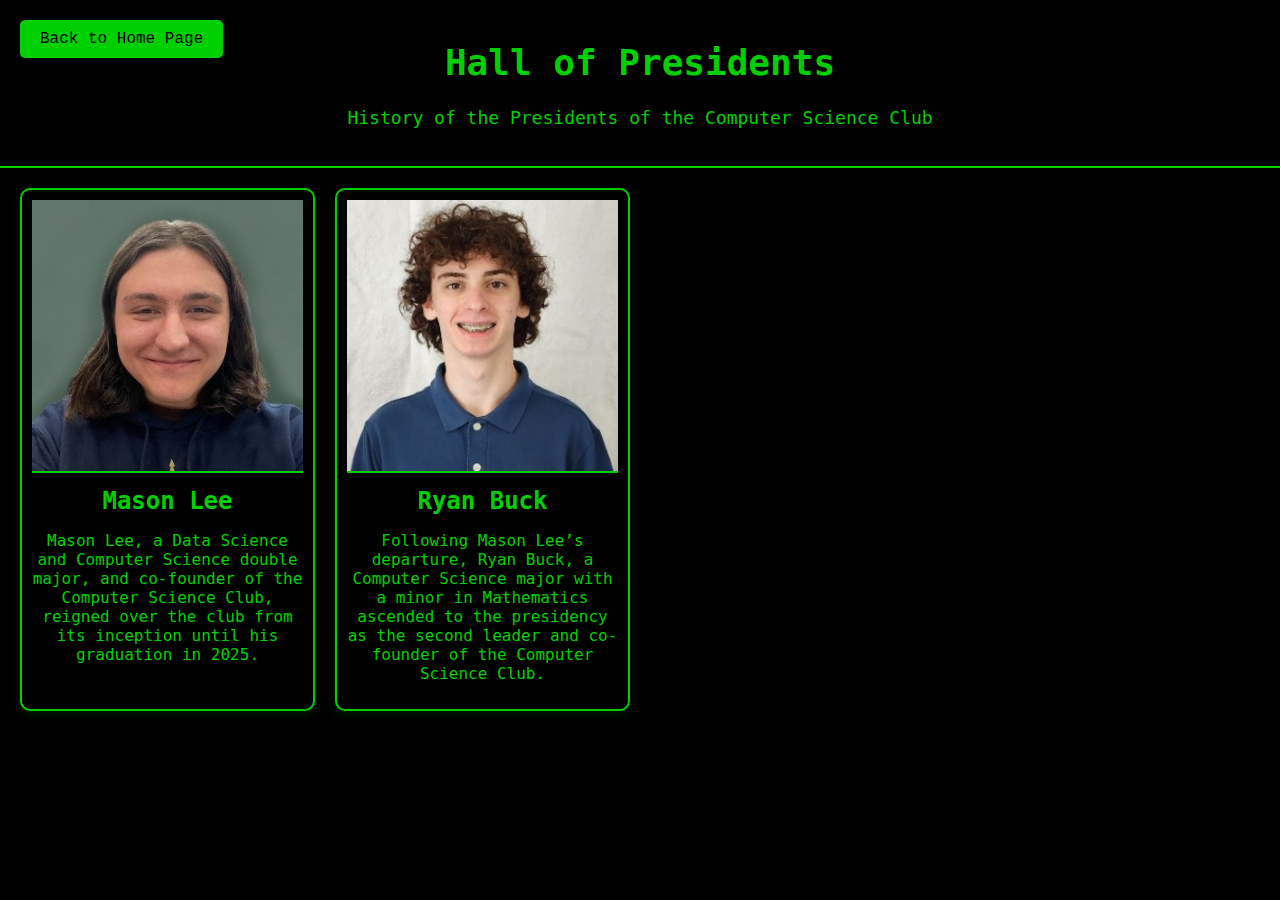
<file: hallOfPresidents.html>
<!DOCTYPE html>
<html lang="en">
<head>
    <meta charset="UTF-8">
    <meta name="viewport" content="width=device-width, initial-scale=1.0">
    <title>Hall of Presidents</title>
    <link rel="icon" type="image/x-icon" href="ChamplainCollegeSeal.png">
    <link rel="stylesheet" href="presidents.css">
    <link rel="stylesheet" href="style.css">
</head>
<body>

    <div class="back-to-home">
        <a href="index.html">
            <button class="home-btn">Back to Home Page</button>
        </a>
    </div>

    <header>
        <h1>Hall of <span class="tooltip">Presidents 
            <span class="tooltiptext" style="font-size: 16px;">Otherwise known as: The Most Enlightened and Code-Wielding 
                Monarch, Supreme Sovereign of the Silicon Syndicate, Protector of the Sacred Debugging Scrolls, 
                Guardian of the Algorithmic Realm, Architect of Timeless Source Code, Defender of Logic and Creativity, 
                Compiler of Boundless Ingenuity, Master of the Keyboard Scepter, and Ruler of Ridiculously Long Titles</span>
        </span>
    </h1>
        <p>History of the Presidents of the Computer Science Club</p>
    </header>

    <section class="presidents">
        <div class="president-card">
            <img src="MasonLee.jpg" alt="President 1">
            <h2>Mason Lee</h2>
            <p>Mason Lee, a Data Science and Computer Science double major, and co-founder of the Computer Science Club, 
                reigned over the club from its inception until his graduation in 2025.</p>
        </div>

        <div class="president-card">
            <img src="RyanBuck.jpg" alt="President 2">
            <h2>Ryan Buck</h2>
            <p>Following Mason Lee’s departure, Ryan Buck, a Computer Science major with a minor in Mathematics 
                ascended to the presidency as the second leader and co-founder of the Computer Science Club.</p>
        </div>

        <!-- Add more president cards as needed -->

    </section>
</body>
</html>
</file>
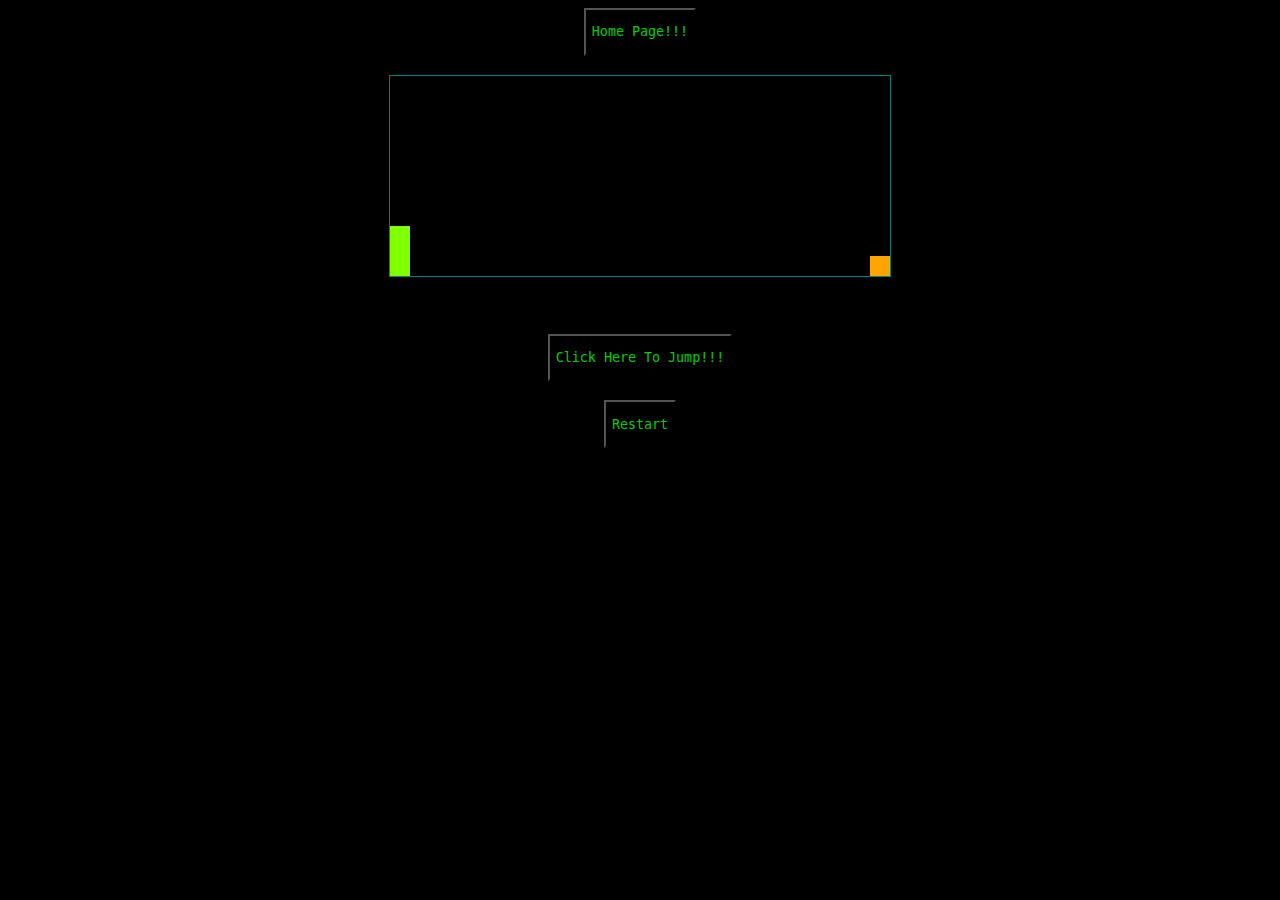
<file: runner.html>
<!DOCTYPE html>
<html lang="en">
<head>
    <title>Endless Runner</title>
    <link rel="stylesheet" href="style.css" />
    <link rel="stylesheet" href="runner.css" />
</head>
<body>
<script src="runner.js"></script>

    <div class="b">
        <button onclick="location.href='index.html';">
            <p>
                Home Page!!!
            </p>
        </button>
    </div>

    <br>

    <div onclick="jump()" id="game">
        <div id="runner"></div>
        <div id="block"></div>
    </div>

    <br>
    <br>
    <br>

    <div class="b">
        <button onclick="jump()">
            <p>
                Click Here To Jump!!!
            </p>
        </button>
    </div>

    <br>

    <div id="resetButton" class="b">
        <button onclick="reloadPage()">
            <p>
                Restart
            </p>
        </button>
    </div>
    
</body>
</html>
</file>
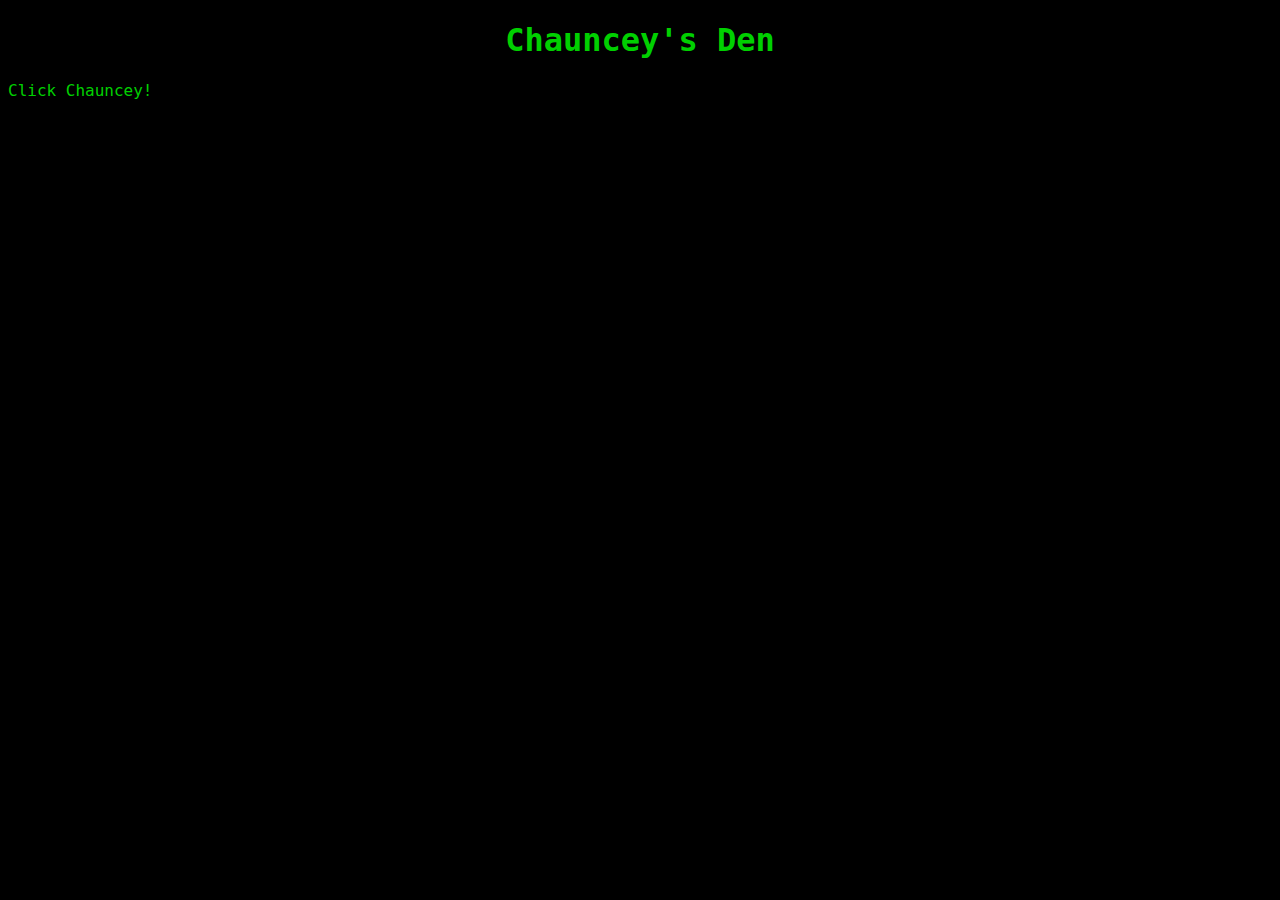
<file: chauncey-den/chauncey-den.html>
<!DOCTYPE html>
<html lang="en">
<head>
    <meta charset="UTF-8">
    <meta name="viewport" content="width=device-width, initial-scale=1.0">
    <link href="../style.css" rel="stylesheet">
    <link href="./chauncey-den.css" rel="stylesheet">
    <script src="./chauncey-den.js"></script>
    <title>Chauncey's Den</title>
</head>
<body>
    <h1 class="center">Chauncey's Den</h1>
    <p>Click Chauncey!</p>
</body>
</html>
</file>
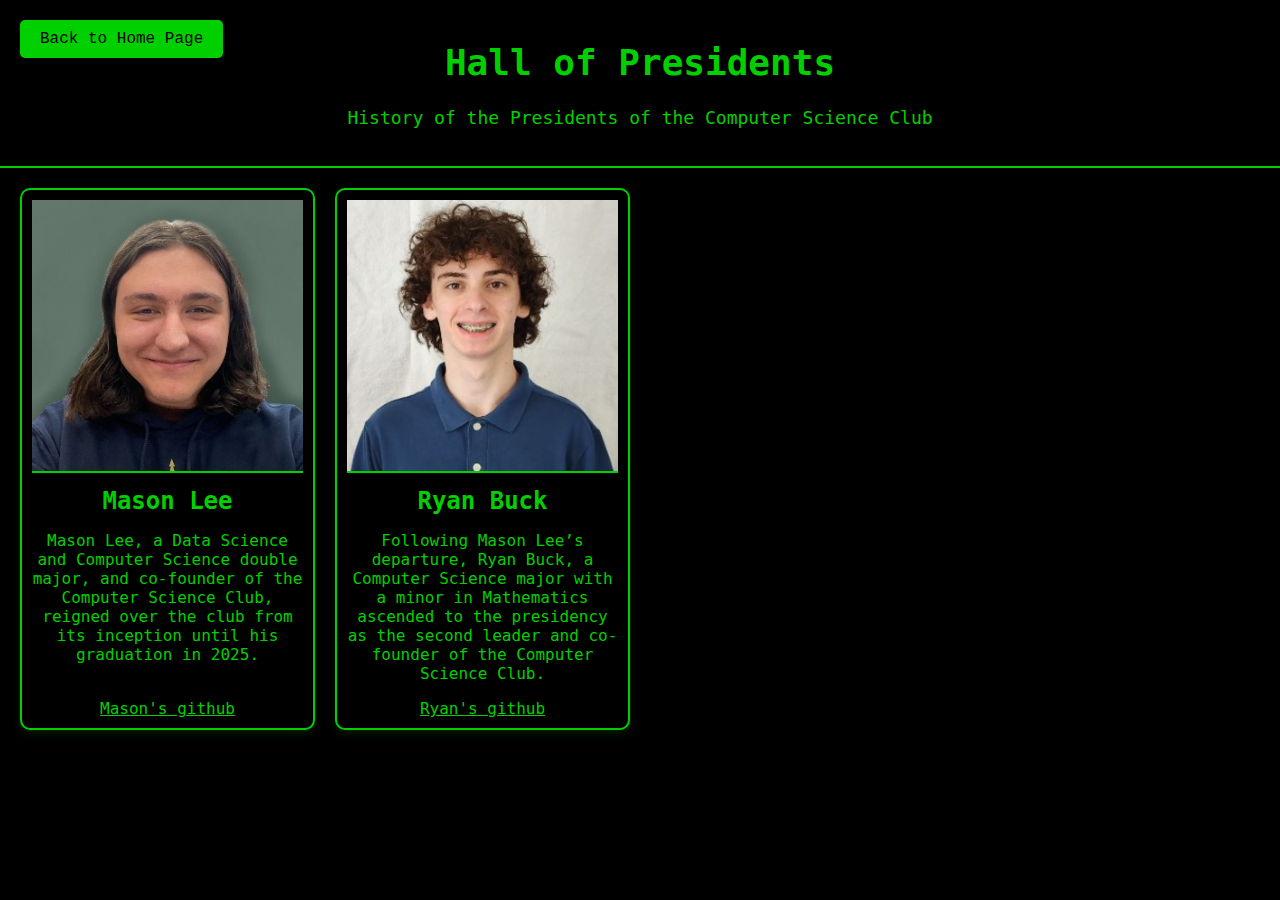
<file: main-pages/presidents/hallOfPresidents.html>
<!DOCTYPE html>
<html lang="en">
<head>
    <meta charset="UTF-8">
    <meta name="viewport" content="width=device-width, initial-scale=1.0">
    <title>Hall of Presidents</title>
    <link rel="icon" type="image/x-icon" href="ChamplainCollegeSeal.png">
    <link rel="stylesheet" href="presidents.css">
    <link rel="stylesheet" href="../../style.css">
</head>
<body>

    <div class="back-to-home">
        <a href="../../index.html">
            <button class="home-btn">Back to Home Page</button>
        </a>
    </div>

    <header>
        <h1>Hall of <span class="tooltip">Presidents 
            <span class="tooltiptext" style="font-size: 16px;">Otherwise known as: The Most Enlightened and Code-Wielding 
                Monarch, Supreme Sovereign of the Silicon Syndicate, Protector of the Sacred Debugging Scrolls, 
                Guardian of the Algorithmic Realm, Architect of Timeless Source Code, Defender of Logic and Creativity, 
                Compiler of Boundless Ingenuity, Master of the Keyboard Scepter, and Ruler of Ridiculously Long Titles</span>
        </span>
    </h1>
        <p>History of the Presidents of the Computer Science Club</p>
    </header>

    <section class="presidents">
        <div class="president-card">
            <img src="MasonLee.jpg" alt="President 1">
            <h2>Mason Lee</h2>
            <p>Mason Lee, a Data Science and Computer Science double major, and co-founder of the Computer Science Club, 
                reigned over the club from its inception until his graduation in 2025.</p>
                <br> <!-- br to line up github links!!!! -->
            <a style="font-size: medium;" href="https://github.com/yearlongmason">Mason's github</a>
        </div>

        <div class="president-card">
            <img src="RyanBuck.jpg" alt="President 2">
            <h2>Ryan Buck</h2>
            <p>Following Mason Lee’s departure, Ryan Buck, a Computer Science major with a minor in Mathematics 
                ascended to the presidency as the second leader and co-founder of the Computer Science Club.</p>
            <a style="font-size: medium;" href="https://github.com/RyanBuck182">Ryan's github</a>
        </div>

        <!-- Add more president cards as needed -->

    </section>
</body>
</html>
</file>
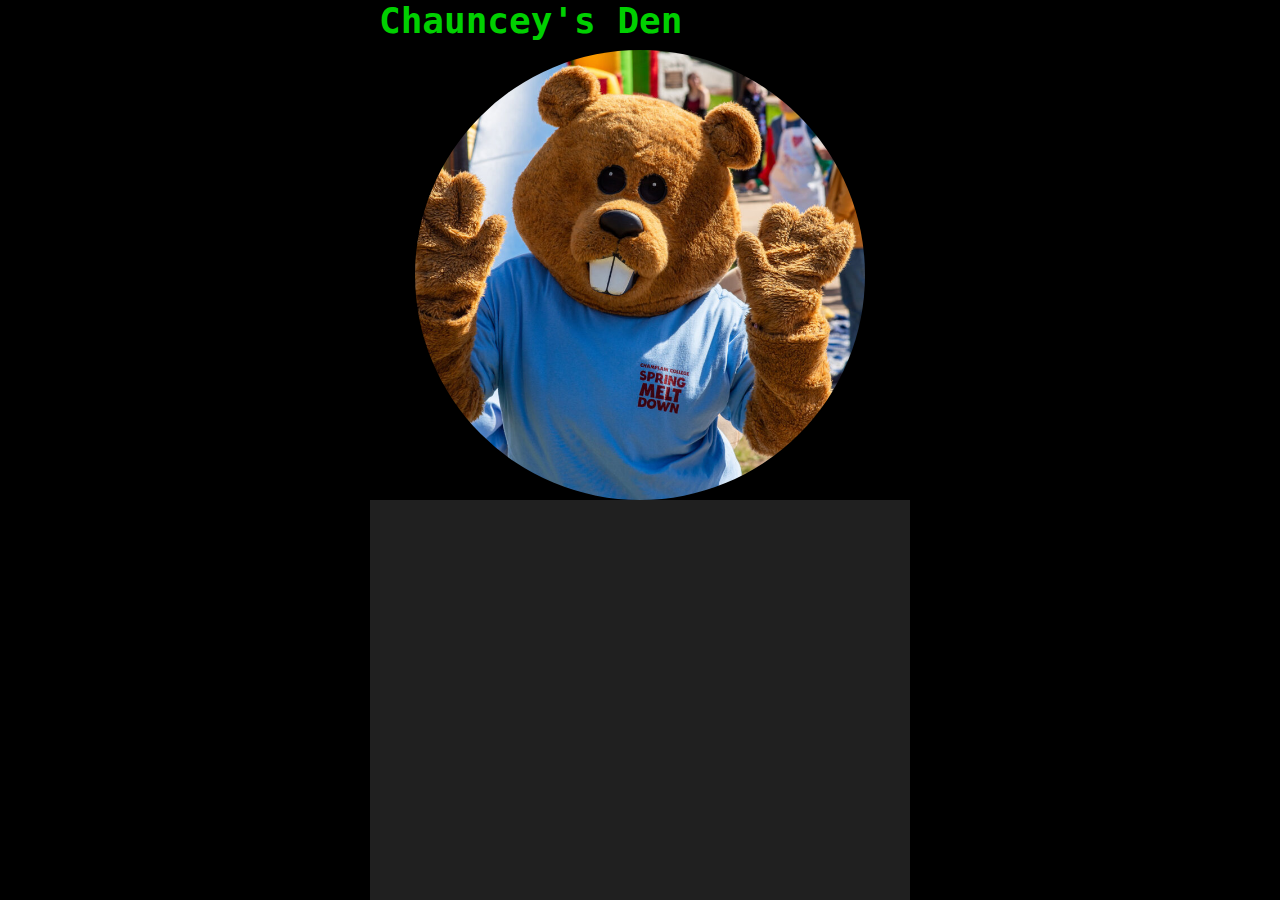
<file: user-pages/chauncey-den/chauncey-den.html>
<!DOCTYPE html>
<html lang="en">
<head>
    <meta charset="UTF-8">
    <meta name="viewport" content="width=device-width, initial-scale=1.0">
    <link href="../../style.css" rel="stylesheet">
    <link href="./chauncey-den.css" rel="stylesheet">
    <script type="module" src="./frontend/chauncey-den.js"></script>
    <title>Chauncey's Den</title>
</head>
<body id="page-container">
    <h1>Chauncey's Den</h1>
    <div id="chauncey-container">
        <img id="chauncey" src="./assets/chauncey.png" alt="Chauncey">
    </div>
    <div hidden id="resources">
        <h2>Resources</h2>
        <p hidden id="chauncey-counter">Chaunceys: 0</p>
    </div>
    <div hidden id="upgrades">
        <h2>Upgrades</h2>
        <p hidden id="handler-counter">Chauncey Handlers: 0</p>
    </div>
</body>
</html>
</file>
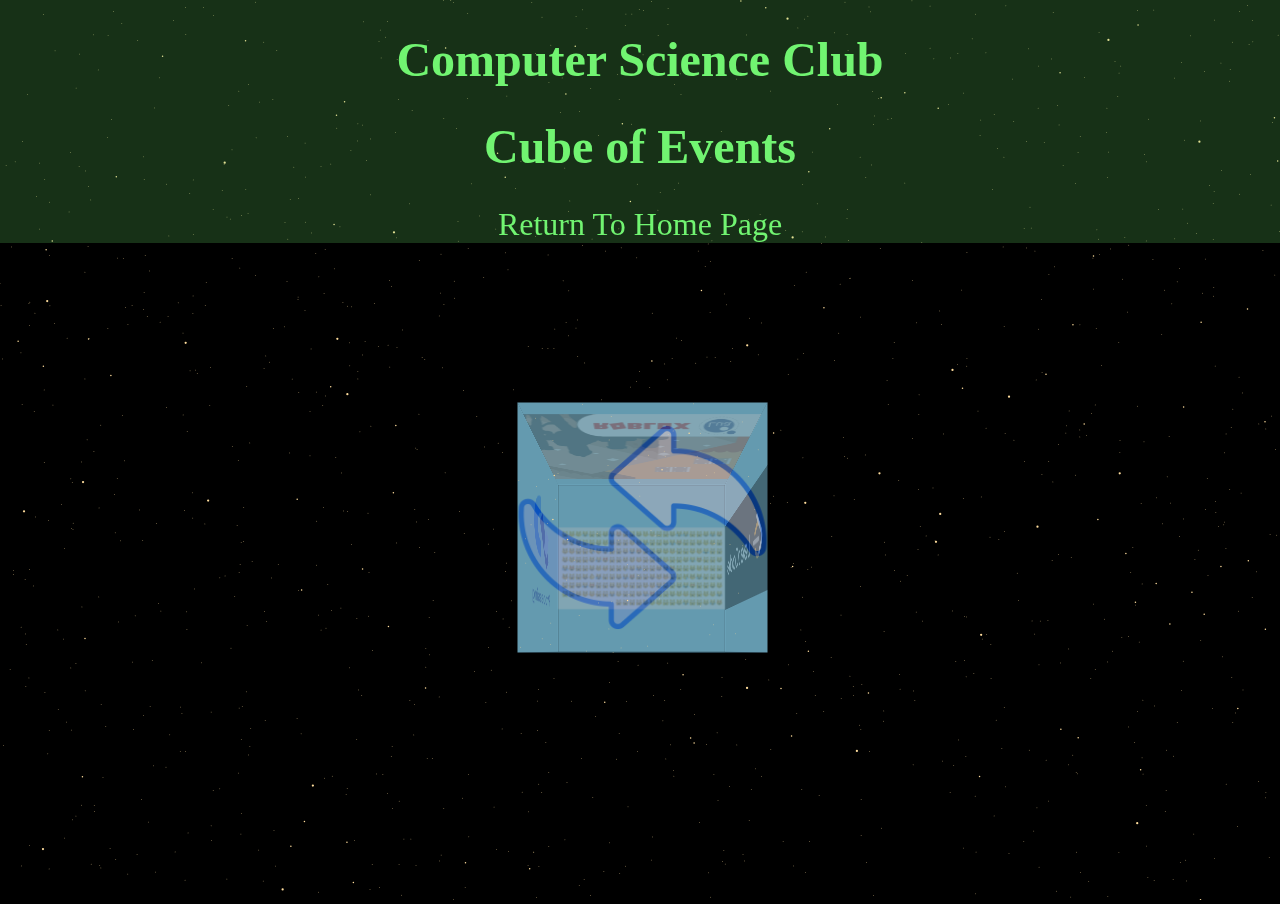
<file: user-pages/cube-of-events/cubeofEvents.html>
<!DOCTYPE html>
<html lang="en">
<head>
    <meta charset="UTF-8">
    <meta name="viewport" content="width=device-width, initial-scale=1.0">
    <link rel="stylesheet" href="cubepageStyles.css">
    <title>Cube of Events</title>
</head>
<body>
    <div class="pageContainer">
        <div class="pageContentContainer">
            <div class="headerContent">
                <h1 class="header1">Computer Science Club</h1>
                <h1 class="header1">Cube of Events</h1>
                <a id="backHome" href="../../index.html">Return To Home Page</a>
            </div>
            <div class="container">
                <div class="cube">
                    <div class="face top">
                        <img src="roblox_face.webp" alt="Roblox Image">
                    </div>
                    <div class="face bottom">
                        <img src="scratch-coding.jpg" alt="Scratch Image">
                    </div>
                    <div class="face left">
                        <img src="Processing-Logo.png" alt="Processing Logo">
                    </div>
                    <div class="face right">
                        <img src="leetcode.png" alt="LeetCode 😭">
                    </div>
                    <div class="face front">
                        <img src="swap.png" alt="Code Swapping">
                    </div>
                    <div class="face back">
                        <img src="emojiCode.jpeg" alt="Emoji Esolang">
                    </div>
                    </div>
              </div>            
            <canvas id="canvas" width="100%" height="100%"></canvas>
            </div>
        </div>
    </div>
    
    <script src="cubePageScript.js"></script>
</body>
</html>
</file>
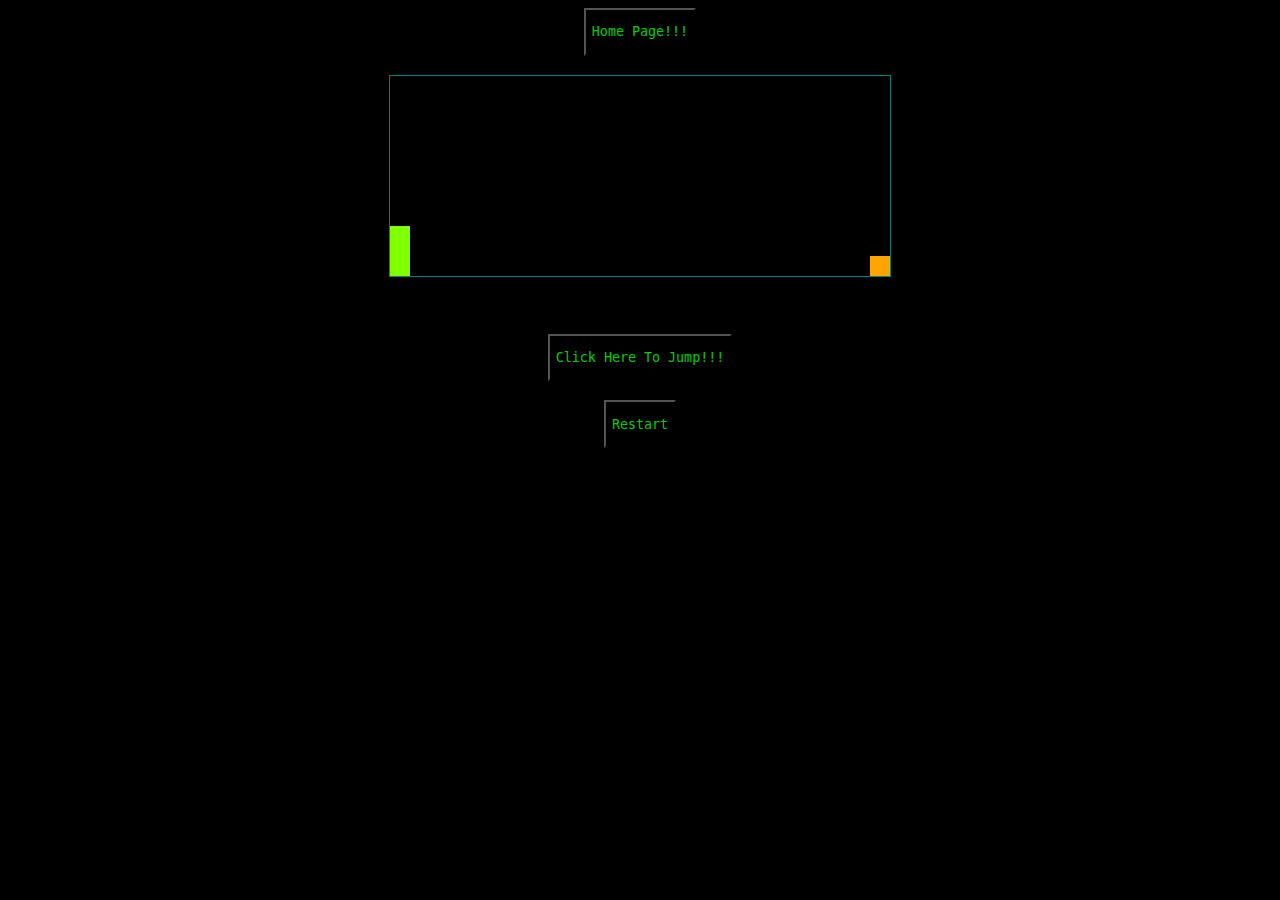
<file: user-pages/runner/runner.html>
<!DOCTYPE html>
<html lang="en">
<head>
    <title>Endless Runner</title>
    <link rel="stylesheet" href="../../style.css" />
    <link rel="stylesheet" href="runner.css" />
</head>
<body>
<script src="runner.js"></script>

    <div class="b">
        <button onclick="location.href='../../index.html';">
            <p>
                Home Page!!!
            </p>
        </button>
    </div>

    <br>

    <div onclick="jump()" id="game">
        <div id="runner"></div>
        <div id="block"></div>
    </div>

    <br>
    <br>
    <br>

    <div class="b">
        <button onclick="jump()">
            <p>
                Click Here To Jump!!!
            </p>
        </button>
    </div>

    <br>

    <div id="resetButton" class="b">
        <button onclick="reloadPage()">
            <p>
                Restart
            </p>
        </button>
    </div>
    
</body>
</html>
</file>
<file: presidents.css>
/* styles.css */
body {
    font-family: 'Courier New', Courier, monospace; /* Monospaced font for terminal look */
    margin: 0;
    padding: 0;
}

header {
    text-align: center;
    padding: 20px;
    border-bottom: 2px solid #00D000; /* Green border for separation */
}

h1 {
    font-size: 36px;
}

p {
    font-size: 18px;
}

.presidents {
    display: grid;
    grid-template-columns: repeat(auto-fill, minmax(250px, 1fr)); /* Responsive columns */
    gap: 20px;  /* Space between the cards */
    padding: 20px;
    justify-content: center;  /* Centers the grid container horizontally */
    align-content: start;  /* Aligns the grid content (cards) from the top */
    margin: 0 auto;
}

.president-card {
    border: 2px solid #00D000;
    border-radius: 10px;
    overflow: hidden;
    box-shadow: 0 4px 8px rgba(0, 255, 0, 0.1);
    text-align: center;
    padding: 10px;
    transition: transform 0.3s ease, box-shadow 0.3s ease;  /* Smooth transition for hover effect */
}

/* Hover effect */
.president-card:hover {
    transform: translateY(-10px) scale(1.02);  /* Pop out and enlarge */
    box-shadow: 0 8px 16px rgba(0, 255, 0, 0.3);  /* Enhanced green glow */
}

.president-card img {
    width: 100%;
    height: auto;
    border-bottom: 2px solid #00D000; /* Green border under image */
}

.president-card h2 {
    margin: 10px 0;
    font-size: 24px;
}

.president-card p {
    font-size: 16px;
    color: #00d000;  /* Green text for the description */
}

footer {
    background-color: #000;  /* Black footer background */
    color: #00d000;  /* Green text in footer */
    text-align: center;
    padding: 10px;
    position: fixed;
    width: 100%;
    bottom: 0;
    border-top: 2px solid #00d000;  /* Green border for footer */
}

/* styles.css */
.home-btn {
    background-color: #00d000; /* Green button */
    color: #000; /* Black text */
    font-family: 'Courier New', Courier, monospace;
    font-size: 16px;
    padding: 10px 20px;
    border: none;
    border-radius: 5px;
    cursor: pointer;
    transition: background-color 0.3s ease;
    text-align: center;
    text-decoration: none; /* Remove underline from the link */
}

.home-btn:hover {
    background-color: #00AA00; /* Darker green on hover */
}

.back-to-home {
    margin-top: 20px;  /* Space between button and content above */
    margin-left: 20px;
    margin-bottom: -60px;
}
</file>
<file: style.css>
* {
    font-family: 'Consolas', 'Cascadia Code', monospace;
    color: #00d000;
    background: black;
}

.tooltip {
position: relative;
display: inline-block;
}


.tooltip .tooltiptext {
visibility: hidden;
width: 240px;
background-color: black;
color: #fff;
text-align: center;
border-radius: 6px;
padding: 5px 0;


/* Position the tooltip */
position: absolute;
z-index: 1;
top: -5px;
left: 105%;
}


.tooltip:hover .tooltiptext {
visibility: visible;
}
</file>
<file: runner.css>
#game {
    width: 500px;
    height: 200px;
    border: 1px solid teal;
    margin-left: auto;
    margin-right: auto;
}

.b {
    max-width: fit-content;
    margin-inline: auto;
}

#runner {
    width: 20px;
    height: 50px;
    background-color: chartreuse;
    position: relative;
    top: 150px;
}
.animate{
    animation: jump 500ms;
}
@keyframes jump {
    0%{top: 150px;}
    30%{top: 100px;}
    70%{top: 100px;}
    100%{top: 150px;}
}

#block {
    width: 20px;
    height: 20px;
    background-color: orange;
    position: relative;
    top: 130px;
    left: 480px;
    animation: block 1s infinite linear;
}
@keyframes block {
    0%{left: 480px;}
    50%{left: 210px;}
    100%{left: -40px}
}
</file>
<file: chauncey-den/chauncey-den.css>
.center {
    text-align: center;
}
</file>
<file: main-pages/presidents/presidents.css>
/* styles.css */
body {
    font-family: 'Courier New', Courier, monospace; /* Monospaced font for terminal look */
    margin: 0;
    padding: 0;
}

header {
    text-align: center;
    padding: 20px;
    border-bottom: 2px solid #00D000; /* Green border for separation */
}

h1 {
    font-size: 36px;
}

p {
    font-size: 18px;
}

.presidents {
    display: grid;
    grid-template-columns: repeat(auto-fill, minmax(250px, 1fr)); /* Responsive columns */
    gap: 20px;  /* Space between the cards */
    padding: 20px;
    justify-content: center;  /* Centers the grid container horizontally */
    align-content: start;  /* Aligns the grid content (cards) from the top */
    margin: 0 auto;
}

.president-card {
    border: 2px solid #00D000;
    border-radius: 10px;
    overflow: hidden;
    box-shadow: 0 4px 8px rgba(0, 255, 0, 0.1);
    text-align: center;
    padding: 10px;
    transition: transform 0.3s ease, box-shadow 0.3s ease;  /* Smooth transition for hover effect */
}

/* Hover effect */
.president-card:hover {
    transform: translateY(-10px) scale(1.02);  /* Pop out and enlarge */
    box-shadow: 0 8px 16px rgba(0, 255, 0, 0.3);  /* Enhanced green glow */
}

.president-card img {
    width: 100%;
    height: auto;
    border-bottom: 2px solid #00D000; /* Green border under image */
}

.president-card h2 {
    margin: 10px 0;
    font-size: 24px;
}

.president-card p {
    font-size: 16px;
    color: #00d000;  /* Green text for the description */
}

footer {
    background-color: #000;  /* Black footer background */
    color: #00d000;  /* Green text in footer */
    text-align: center;
    padding: 10px;
    position: fixed;
    width: 100%;
    bottom: 0;
    border-top: 2px solid #00d000;  /* Green border for footer */
}

/* styles.css */
.home-btn {
    background-color: #00d000; /* Green button */
    color: #000; /* Black text */
    font-family: 'Courier New', Courier, monospace;
    font-size: 16px;
    padding: 10px 20px;
    border: none;
    border-radius: 5px;
    cursor: pointer;
    transition: background-color 0.3s ease;
    text-align: center;
    text-decoration: none; /* Remove underline from the link */
}

.home-btn:hover {
    background-color: #00AA00; /* Darker green on hover */
}

.back-to-home {
    margin-top: 20px;  /* Space between button and content above */
    margin-left: 20px;
    margin-bottom: -60px;
}
</file>
<file: user-pages/chauncey-den/chauncey-den.css>
/* Default layout is for tablet, but works fine on desktop. */
/* First media query is for phone. */
/* A second one is planned for desktops. */

:root {
    color: var(--primary-text)
}

#page-container {
    margin-block: 0;
    margin-inline: auto;
    max-width: 60dvh;
    background-color: #202020;
    min-height: 100dvh;
}

#chauncey-container {
    display: flex;
    justify-content: center;
}

#chauncey {
    border-radius: 50%;
    width: 50dvh;
    -webkit-touch-callout: none;
    -webkit-user-select: none;
    -webkit-user-drag: none;
    -khtml-user-select: none;
    -moz-user-select: none;
    -ms-user-select: none;
    user-select: none;
}

#chauncey:hover {
    filter: brightness(110%);
}

#chauncey:active {
    filter: brightness(100%)
}

h1 {
    margin: 0;
    padding-inline: 1dvh;
    padding-bottom: 1dvh;
    font-size: 4dvh;
}

h2 {
    margin: 0;
    padding-inline: 1dvh;
    padding-bottom: 1dvh;
    font-size: 3.3dvh;
}

p {
    margin: 0;
    margin-bottom: 0.75dvh;
    font-size: 2.2dvh;
}

span {
    font-size: 2.2dvh;
}

button {
    margin: 0;
    margin-bottom: 0.75dvh;
    font-size: 2.1dvh;
    color: var(--primary-text);
    background-color: var(--primary-bg);
}

.indent-1 {
    margin-left: 3dvh;
}

.indent-2 {
    margin-left: 6dvh;
}

/* Phone */
@media (max-width: 600px) {
    #page-container {
        margin-inline: 0;
        max-width: 100dvw;
    }

    #chauncey {
        width: 70dvw;
    }
    
    h1 {
        padding-inline: 1.75dvw;
        padding-bottom: 1.5dvw;
        font-size: 6dvw;
    }

    h2 {
        padding-inline: 1.75dvw;
        padding-bottom: 1.5dvw;
        font-size: 5dvw;
    }

    p {
        margin-bottom: 1dvw;
        font-size: 4dvw;
    }

    span {
        font-size: 4dvw;
    }

    button {
        margin-bottom: 1dvw;
        font-size: 3.8dvw;
    }

    .indent-1 {
        margin-left: 4dvw;
    }

    .indent-2 {
        margin-left: 8dvw;
    }
}
</file>
<file: user-pages/cube-of-events/cubepageStyles.css>
body,
html
{
    width: 100%;
    height: 100%;
    margin: 0;
    background-color: var(--main-color);
    color: var(--text-color);
    overflow: none;
}

:root {
    --main-color: black;
    --text-color: rgb(113, 244, 113);
}

.pageContainer {
    z-index: 1;
    width: 100%;
    height: 100%;
}

.pageContentContainer {
    z-index: 2;
    width: 100%;
    height: 100%;
}

.headerContent {
    z-index: 9;
    height: fit-content;
    width: 100%;
    top: 0;
    position: fixed;
    text-align: center;
    background-color: rgba(113, 244, 113, 0.2);
}

.header1 {
    font-size: 3rem;
    font-weight: 800;
}

#backHome {
    text-decoration: none;
    color: var(--text-color);
    font-size: 2rem;
    font-weight: 300;
    transition: all 0.3s ease-in-out;
}

#backHome:hover{
    font-size: 2.5rem;
    color: azure;
}

#canvas {
    z-index: 1;
    position: relative;
    width: 100%;
    height: 100%;
}

@keyframes turn {
    from { transform: rotate3d(0, 0, 0, 0); }
    to { transform: rotate3d(1, 1, 0, 360deg); }
  }
  
  .container {
    width: 100%;
    height: 400px;
    perspective: 500px;
    position: absolute;
    margin-top: 50vh;
  }
  
  .cube {
    margin: auto;
    position: relative;
    width: 200px;
    height: 200px;
    transform-style: preserve-3d;
    animation: turn 10s linear infinite;
  }
  
  .face {
    width: 200px;
    height: 200px;
    background: skyblue;
    border: 2px solid black;
    position: absolute;
    opacity: 0.5;
    display: flex;
    align-items: center;
    justify-content: center;
    font-family: Arial, sans-serif;
    font-size: 2rem;
    transition: transform 500ms;
  }
  
  .front {
    transform: translateZ(100px);
  }
  
  .back {
    transform: translateZ(-100px) rotateY(180deg);
  }
  
  .left {
    transform: translateX(-100px) rotateY(-90deg);
  }
  
  .right {
    transform: translateX(100px) rotateY(90deg);
  }
  
  .top {
    transform: translateY(-100px) rotateX(90deg);
  }
  
  .bottom {
    transform: translateY(100px) rotateX(-90deg);
  }

  img {
    width: 100%;
  }

   /* ScrollBar */
::-webkit-scrollbar {
    width: 0.3rem;
}

::-webkit-scrollbar-thumb {
    background: var(--main-color);
    border-radius: 1.2px;
}

::-webkit-scrollbar-track {
    background: var(--bg-color);
    width: 0.2rem;
}
  
  @media (prefers-reduced-motion: reduce) {
    .cube {
      animation: none;
      transform: rotate3d(1, 1, 0, 45deg);
    }
  }
</file>
<file: user-pages/runner/runner.css>
#game {
    width: 500px;
    height: 200px;
    border: 1px solid teal;
    margin-left: auto;
    margin-right: auto;
}

.b {
    max-width: fit-content;
    margin-inline: auto;
}

#runner {
    width: 20px;
    height: 50px;
    background-color: chartreuse;
    position: relative;
    top: 150px;
}
.animate{
    animation: jump 500ms;
}
@keyframes jump {
    0%{top: 150px;}
    30%{top: 100px;}
    70%{top: 100px;}
    100%{top: 150px;}
}

#block {
    width: 20px;
    height: 20px;
    background-color: orange;
    position: relative;
    top: 130px;
    left: 480px;
    animation: block 1s infinite linear;
}
@keyframes block {
    0%{left: 480px;}
    50%{left: 210px;}
    100%{left: -40px}
}
</file>
